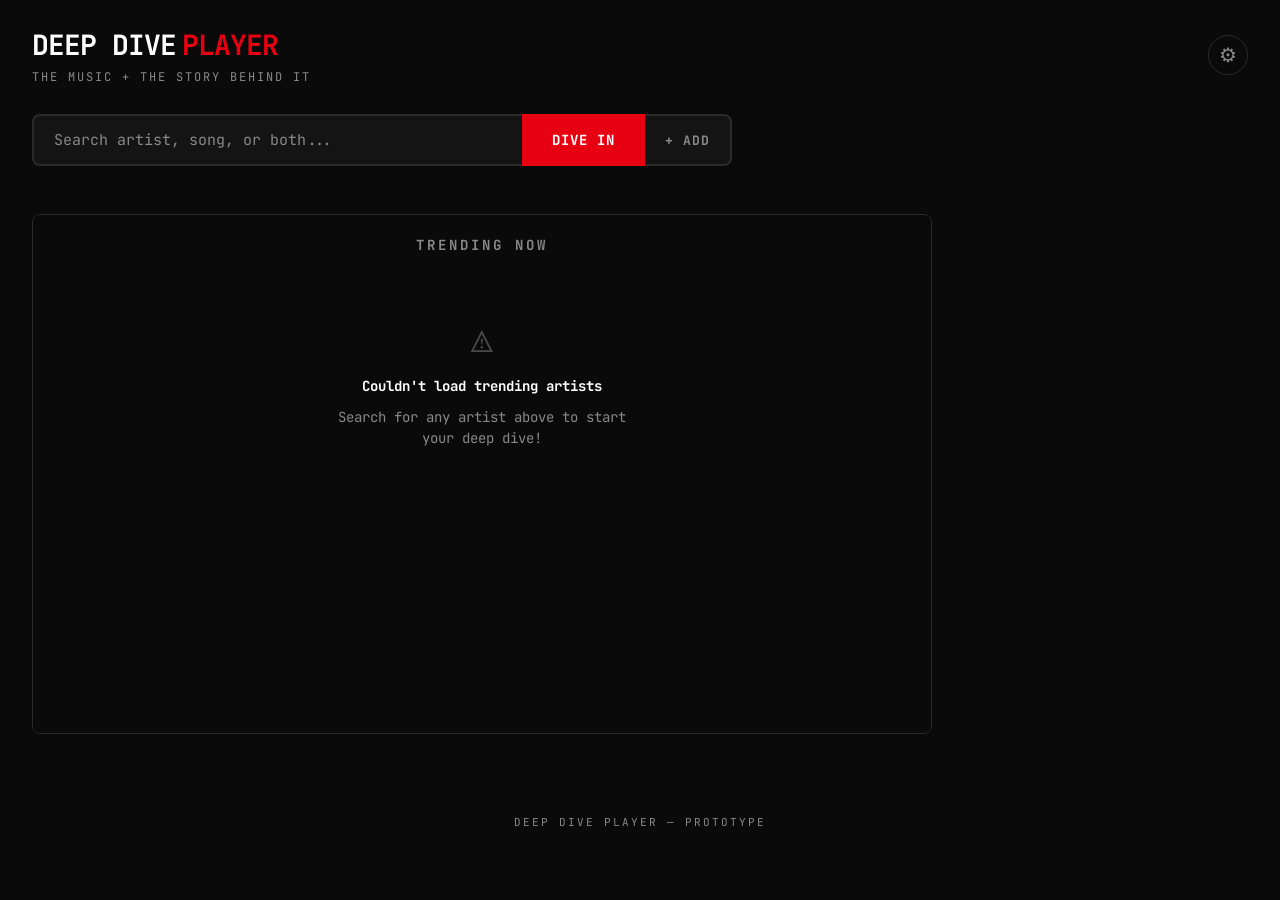
<file: Claude MTV code tst/index.html>
<!DOCTYPE html>
<html lang="en">
<head>
    <meta charset="UTF-8">
    <meta name="viewport" content="width=device-width, initial-scale=1.0">
    <title>Deep Dive Player</title>
    <link rel="stylesheet" href="style.css?v=5">
    <link href="https://fonts.googleapis.com/css2?family=JetBrains+Mono:wght@400;600;700&display=swap" rel="stylesheet">
</head>
<body>
    <!-- API Key Banner -->
    <div id="api-key-banner" class="api-key-banner">
        <span>Enter your YouTube Data API key to get started</span>
        <input type="text" id="api-key-input" placeholder="Paste your API key here..." spellcheck="false">
        <button id="save-key-btn">Save</button>
        <a href="https://console.cloud.google.com/apis/credentials" target="_blank" class="get-key-link">Get a free key</a>
    </div>

    <!-- Header -->
    <header>
        <div class="header-left">
            <h1 class="logo">DEEP DIVE<span class="logo-accent">PLAYER</span></h1>
            <p class="tagline">the music + the story behind it</p>
        </div>
        <button id="settings-btn" class="settings-btn" title="API Key Settings">&#9881;</button>
    </header>

    <!-- Search -->
    <div class="search-container">
        <div class="search-box">
            <input type="text" id="search-input" placeholder="Search artist, song, or both..." autocomplete="off" spellcheck="false">
            <button id="search-btn">DIVE IN</button>
            <button id="add-btn" class="add-btn" title="Add to queue">+ ADD</button>
        </div>
        <div id="search-status" class="search-status"></div>
    </div>

    <!-- Main Content -->
    <main>
        <!-- Player + Social Layout -->
        <div class="player-layout">
        <div class="player-section">
            <div id="player-wrapper" class="player-wrapper">
                <div id="player-placeholder" class="player-placeholder">
                    <div id="trending-container" class="trending-container hidden">
                        <p class="trending-heading">TRENDING NOW</p>
                        <div id="trending-grid" class="trending-grid"></div>
                    </div>
                    <div id="placeholder-fallback" class="placeholder-fallback">
                        <div class="placeholder-icon">&#9654;</div>
                        <p>Search for a song to start your deep dive</p>
                    </div>
                </div>
                <div id="player"></div>
            </div>
            <div id="now-playing" class="now-playing hidden">
                <span id="now-playing-label" class="now-playing-label"></span>
                <span id="clip-badge" class="clip-badge hidden"></span>
                <span id="now-playing-title" class="now-playing-title"></span>
            </div>
        </div>

        <!-- Social Sidebar -->
        <div id="social-sidebar" class="social-sidebar hidden">
            <div class="social-header">
                <span class="social-artist-name" id="social-artist-name"></span>
                <span class="social-label">SOCIAL</span>
            </div>

            <!-- Social Links -->
            <div class="social-links" id="social-links">
                <a id="social-ig" class="social-link social-ig" href="#" target="_blank" rel="noopener">
                    <span class="social-icon">&#9679;</span> Instagram
                </a>
                <a id="social-tiktok" class="social-link social-tiktok" href="#" target="_blank" rel="noopener">
                    <span class="social-icon">&#9679;</span> TikTok
                </a>
                <a id="social-x" class="social-link social-x" href="#" target="_blank" rel="noopener">
                    <span class="social-icon">&#9679;</span> X / Twitter
                </a>
                <a id="social-spotify" class="social-link social-spotify" href="#" target="_blank" rel="noopener">
                    <span class="social-icon">&#9679;</span> Spotify
                </a>
            </div>

            <!-- TikTok Embed Attempt -->
            <div class="social-tiktok-feed">
                <span class="social-feed-label">TIKTOK</span>
                <div id="tiktok-embed-container" class="tiktok-embed-container">
                    <p class="tiktok-placeholder">Loading TikTok...</p>
                </div>
            </div>
        </div>

        </div><!-- /player-layout -->

        <!-- Up Next Carousel -->
        <div id="carousel-section" class="carousel-section hidden">
            <span class="carousel-label">UP NEXT</span>
            <div class="carousel-wrapper">
                <button id="carousel-left" class="carousel-arrow carousel-arrow-left">&#9664;</button>
                <div id="carousel" class="carousel"></div>
                <button id="carousel-right" class="carousel-arrow carousel-arrow-right">&#9654;</button>
            </div>
        </div>

        <!-- Controls -->
        <div id="controls" class="controls hidden">
            <button id="prev-btn" class="control-btn" title="Previous">&#9664;&#9664;</button>
            <button id="play-pause-btn" class="control-btn" title="Play/Pause">&#9654;</button>
            <button id="next-btn" class="control-btn" title="Next">&#9654;&#9654;</button>
            <button id="skip-btn" class="control-btn skip-btn" title="Skip to next video">SKIP &#9654;&#9654;</button>
        </div>

        <!-- Playlist -->
        <div id="playlist-section" class="playlist-section hidden">
            <h2 class="playlist-header">
                <span class="playlist-title">PLAYLIST</span>
                <span id="playlist-count" class="playlist-count"></span>
            </h2>
            <div id="playlist" class="playlist"></div>
        </div>
    </main>

    <footer>
        <p>Deep Dive Player &mdash; Prototype</p>
    </footer>

    <script src="app.js"></script>
</body>
</html>
</file>
<file: Claude MTV code tst/style.css>
*, *::before, *::after {
    margin: 0;
    padding: 0;
    box-sizing: border-box;
}

:root {
    --bg: #0a0a0a;
    --bg-card: #141414;
    --bg-hover: #1e1e1e;
    --border: #2a2a2a;
    --text: #ffffff;
    --text-dim: #888888;
    --accent: #e60012;
    --accent-glow: rgba(230, 0, 18, 0.35);
    --interview: #cccccc;
    --interview-glow: rgba(255, 255, 255, 0.15);
    --font: 'JetBrains Mono', monospace;
}

body {
    font-family: var(--font);
    background: var(--bg);
    color: var(--text);
    min-height: 100vh;
    line-height: 1.5;
}

/* API Key Banner */
.api-key-banner {
    display: flex;
    align-items: center;
    gap: 12px;
    padding: 12px 24px;
    background: linear-gradient(90deg, #1a0a0a, #0a0a0a);
    border-bottom: 1px solid var(--accent);
    font-size: 13px;
    flex-wrap: wrap;
}

.api-key-banner.hidden {
    display: none;
}

.api-key-banner input {
    flex: 1;
    min-width: 200px;
    padding: 6px 12px;
    background: var(--bg);
    border: 1px solid var(--border);
    border-radius: 4px;
    color: var(--text);
    font-family: var(--font);
    font-size: 12px;
}

.api-key-banner button {
    padding: 6px 16px;
    background: var(--accent);
    color: #fff;
    border: none;
    border-radius: 4px;
    font-family: var(--font);
    font-size: 12px;
    font-weight: 700;
    cursor: pointer;
    transition: opacity 0.2s;
}

.api-key-banner button:hover {
    opacity: 0.85;
}

.get-key-link {
    color: var(--accent);
    font-size: 12px;
    text-decoration: none;
    border-bottom: 1px dashed var(--accent);
}

/* Header */
header {
    display: flex;
    justify-content: space-between;
    align-items: center;
    padding: 24px 32px 8px;
}

.logo {
    font-size: 28px;
    font-weight: 700;
    letter-spacing: -1px;
    color: var(--text);
}

.logo-accent {
    color: var(--accent);
    margin-left: 6px;
}

.tagline {
    color: var(--text-dim);
    font-size: 12px;
    letter-spacing: 2px;
    text-transform: uppercase;
    margin-top: 2px;
}

.settings-btn {
    background: none;
    border: 1px solid var(--border);
    border-radius: 50%;
    width: 40px;
    height: 40px;
    font-size: 20px;
    color: var(--text-dim);
    cursor: pointer;
    transition: all 0.2s;
}

.settings-btn:hover {
    color: var(--accent);
    border-color: var(--accent);
}

/* Search */
.search-container {
    padding: 20px 32px;
}

.search-box {
    display: flex;
    gap: 0;
    max-width: 700px;
}

.search-box input {
    flex: 1;
    padding: 14px 20px;
    background: var(--bg-card);
    border: 2px solid var(--border);
    border-right: none;
    border-radius: 8px 0 0 8px;
    color: var(--text);
    font-family: var(--font);
    font-size: 15px;
    outline: none;
    transition: border-color 0.2s;
}

.search-box input:focus {
    border-color: var(--accent);
}

.search-box input::placeholder {
    color: var(--text-dim);
}

.search-box button {
    padding: 14px 28px;
    background: var(--accent);
    color: #fff;
    border: 2px solid var(--accent);
    border-radius: 0 8px 8px 0;
    font-family: var(--font);
    font-size: 14px;
    font-weight: 700;
    letter-spacing: 1px;
    cursor: pointer;
    transition: all 0.2s;
    white-space: nowrap;
}

.search-box button:hover {
    background: #ff1a2a;
    border-color: #ff1a2a;
}

.search-box button:disabled {
    opacity: 0.5;
    cursor: not-allowed;
}

#add-btn {
    padding: 14px 20px;
    background: var(--bg-card);
    color: var(--text-dim);
    border: 2px solid var(--border);
    border-left: none;
    border-radius: 0 8px 8px 0;
    font-size: 13px;
    font-weight: 700;
    letter-spacing: 1px;
}

#add-btn:hover {
    background: var(--bg-hover);
    border-color: var(--text-dim);
    color: #fff;
}

/* Dive In button no longer has right radius when Add is next to it */
.search-box #search-btn {
    border-radius: 0;
}

.search-status {
    margin-top: 10px;
    font-size: 12px;
    color: var(--text-dim);
    min-height: 18px;
}

.search-status.error {
    color: #ff4444;
}

/* Player */
main {
    padding: 0 32px 40px;
}

/* Player + Social Layout */
.player-layout {
    display: flex;
    gap: 20px;
    max-width: 1200px;
}

.player-section {
    flex: 1;
    min-width: 0;
    max-width: 900px;
}

.player-wrapper {
    position: relative;
    width: 100%;
    padding-bottom: 56.25%;
    background: #000;
    border-radius: 8px;
    overflow: hidden;
    border: 1px solid var(--border);
}

.player-wrapper.expanded {
    padding-bottom: 0;
    min-height: 520px;
}

.player-wrapper iframe {
    position: absolute;
    top: 0;
    left: 0;
    width: 100%;
    height: 100%;
    z-index: 1;
}

.player-placeholder {
    z-index: 2;
    background: var(--bg);
}

.player-placeholder.hidden ~ iframe {
    z-index: 2;
}

.player-placeholder {
    position: absolute;
    inset: 0;
    display: flex;
    flex-direction: column;
    align-items: center;
    justify-content: center;
    gap: 16px;
    color: var(--text-dim);
}

.player-placeholder.hidden {
    display: none;
}

.placeholder-icon {
    font-size: 48px;
    opacity: 0.3;
}

.player-placeholder p {
    font-size: 14px;
}

/* Trending Grid */
.trending-container {
    position: absolute;
    inset: 0;
    display: flex;
    flex-direction: column;
    padding: 20px;
    overflow-y: auto;
}

.trending-container.hidden {
    display: none;
}

.trending-heading {
    font-size: 11px;
    font-weight: 700;
    letter-spacing: 3px;
    color: var(--text-dim);
    text-align: center;
    margin-bottom: 16px;
}

.trending-grid {
    display: grid;
    grid-template-columns: repeat(4, 1fr);
    gap: 12px;
    width: 100%;
}

.trending-card {
    display: flex;
    flex-direction: column;
    align-items: center;
    gap: 8px;
    padding: 12px 8px;
    background: rgba(255, 255, 255, 0.04);
    border: 1px solid transparent;
    border-radius: 8px;
    cursor: pointer;
    transition: all 0.25s ease;
}

.trending-card:hover {
    background: rgba(255, 255, 255, 0.08);
    border-color: var(--accent);
    transform: translateY(-3px);
    box-shadow: 0 6px 20px rgba(230, 0, 18, 0.15);
}

.trending-thumb {
    width: 72px;
    height: 72px;
    border-radius: 50%;
    object-fit: cover;
    border: 2px solid var(--border);
    transition: border-color 0.2s;
}

.trending-card:hover .trending-thumb {
    border-color: var(--accent);
}

.trending-name {
    font-size: 11px;
    font-weight: 600;
    color: var(--text);
    text-align: center;
    white-space: nowrap;
    overflow: hidden;
    text-overflow: ellipsis;
    max-width: 100%;
    line-height: 1.3;
}

.trending-grid.fade-out {
    opacity: 0;
    transition: opacity 0.4s ease;
}

.trending-grid.fade-in {
    opacity: 1;
    transition: opacity 0.4s ease;
}

.trending-fallback {
    grid-column: 1 / -1;
    display: flex;
    flex-direction: column;
    align-items: center;
    justify-content: center;
    gap: 10px;
    padding: 40px 20px;
    text-align: center;
}

.trending-fallback-icon {
    font-size: 36px;
    opacity: 0.5;
}

.trending-fallback-title {
    font-size: 14px;
    font-weight: 700;
    color: var(--text);
}

.trending-fallback-text {
    font-size: 12px;
    color: var(--text-dim);
    max-width: 320px;
    line-height: 1.5;
}

.placeholder-fallback {
    display: flex;
    flex-direction: column;
    align-items: center;
    justify-content: center;
    gap: 16px;
    width: 100%;
    height: 100%;
    color: var(--text-dim);
}

.placeholder-fallback.hidden {
    display: none;
}

/* Now Playing */
.now-playing {
    display: flex;
    align-items: center;
    gap: 10px;
    margin-top: 12px;
    padding: 10px 16px;
    background: var(--bg-card);
    border-radius: 6px;
    border: 1px solid var(--border);
    font-size: 13px;
    overflow: hidden;
}

.now-playing.hidden {
    display: none;
}

.now-playing-label {
    font-weight: 700;
    text-transform: uppercase;
    letter-spacing: 1px;
    font-size: 10px;
    padding: 3px 8px;
    border-radius: 3px;
    white-space: nowrap;
    flex-shrink: 0;
}

.now-playing-label.music-video {
    background: var(--accent);
    color: #fff;
}

.now-playing-label.interview {
    background: #ffffff;
    color: #000;
}

/* Social Sidebar */
.social-sidebar {
    width: 260px;
    flex-shrink: 0;
    display: flex;
    flex-direction: column;
    gap: 16px;
}

.social-sidebar.hidden {
    display: none;
}

.social-header {
    display: flex;
    flex-direction: column;
    gap: 4px;
}

.social-artist-name {
    font-size: 16px;
    font-weight: 700;
    color: #fff;
    white-space: nowrap;
    overflow: hidden;
    text-overflow: ellipsis;
}

.social-label {
    font-size: 10px;
    font-weight: 700;
    letter-spacing: 2px;
    color: var(--text-dim);
}

.social-links {
    display: flex;
    flex-direction: column;
    gap: 6px;
}

.social-link {
    display: flex;
    align-items: center;
    gap: 10px;
    padding: 10px 14px;
    background: var(--bg-card);
    border: 1px solid var(--border);
    border-radius: 6px;
    color: var(--text);
    text-decoration: none;
    font-family: var(--font);
    font-size: 12px;
    font-weight: 600;
    transition: all 0.2s;
}

.social-link:hover {
    border-color: var(--text-dim);
    background: var(--bg-hover);
}

.social-icon {
    font-size: 14px;
}

.social-ig .social-icon { color: #E4405F; }
.social-tiktok .social-icon { color: #fff; }
.social-x .social-icon { color: #fff; }
.social-spotify .social-icon { color: #1DB954; }

.social-ig:hover { border-color: #E4405F; }
.social-tiktok:hover { border-color: #fff; }
.social-x:hover { border-color: #fff; }
.social-spotify:hover { border-color: #1DB954; }

.social-tiktok-feed {
    display: flex;
    flex-direction: column;
    gap: 8px;
    flex: 1;
    min-height: 0;
}

.social-feed-label {
    font-size: 10px;
    font-weight: 700;
    letter-spacing: 2px;
    color: var(--text-dim);
}

.tiktok-embed-container {
    flex: 1;
    background: var(--bg-card);
    border: 1px solid var(--border);
    border-radius: 6px;
    overflow: hidden;
    min-height: 300px;
    position: relative;
}

.tiktok-embed-container iframe {
    width: 100%;
    height: 100%;
    border: none;
    position: absolute;
    inset: 0;
}

.tiktok-placeholder {
    position: absolute;
    inset: 0;
    display: flex;
    align-items: center;
    justify-content: center;
    color: var(--text-dim);
    font-size: 12px;
}

.tiktok-blocked {
    position: absolute;
    inset: 0;
    display: flex;
    flex-direction: column;
    align-items: center;
    justify-content: center;
    gap: 8px;
    color: var(--text-dim);
    font-size: 11px;
    text-align: center;
    padding: 16px;
}

.tiktok-blocked a {
    color: var(--accent);
    text-decoration: none;
    font-weight: 700;
    border-bottom: 1px dashed var(--accent);
}

.now-playing-label.fan-short {
    background: #ff3366;
    color: #fff;
}

.clip-badge {
    font-size: 10px;
    font-weight: 700;
    padding: 2px 8px;
    background: #333;
    color: #fff;
    border-radius: 3px;
    white-space: nowrap;
    flex-shrink: 0;
}

.clip-badge.hidden {
    display: none;
}

.now-playing-title {
    white-space: nowrap;
    overflow: hidden;
    text-overflow: ellipsis;
}

.clip-tag {
    display: inline-block;
    font-size: 9px;
    padding: 1px 5px;
    background: #333;
    color: #fff;
    border-radius: 3px;
    margin-left: 6px;
    vertical-align: middle;
}

/* Carousel */
.carousel-section {
    margin-top: 16px;
    max-width: 900px;
}

.carousel-section.hidden {
    display: none;
}

.carousel-label {
    font-size: 10px;
    font-weight: 700;
    letter-spacing: 2px;
    color: var(--text-dim);
    display: block;
    margin-bottom: 8px;
}

.carousel-wrapper {
    display: flex;
    align-items: center;
    gap: 8px;
}

.carousel {
    display: flex;
    gap: 10px;
    overflow-x: auto;
    scroll-behavior: smooth;
    scrollbar-width: none;
    -ms-overflow-style: none;
    flex: 1;
    padding: 4px 0;
}

.carousel::-webkit-scrollbar {
    display: none;
}

.carousel-arrow {
    background: var(--bg-card);
    border: 1px solid var(--border);
    border-radius: 50%;
    width: 32px;
    height: 32px;
    color: var(--text-dim);
    font-size: 12px;
    cursor: pointer;
    flex-shrink: 0;
    display: flex;
    align-items: center;
    justify-content: center;
    transition: all 0.2s;
    font-family: var(--font);
}

.carousel-arrow:hover {
    color: #fff;
    border-color: var(--accent);
    background: var(--bg-hover);
}

.carousel-item {
    flex-shrink: 0;
    width: 140px;
    cursor: pointer;
    border-radius: 6px;
    overflow: hidden;
    border: 2px solid transparent;
    transition: all 0.2s;
    background: var(--bg-card);
}

.carousel-item:hover {
    border-color: var(--border);
    transform: translateY(-2px);
}

.carousel-item.active {
    border-color: var(--accent);
    box-shadow: 0 0 10px var(--accent-glow);
}

.carousel-item.interview-item.active {
    border-color: #fff;
    box-shadow: 0 0 10px rgba(255, 255, 255, 0.15);
}

.carousel-thumb {
    width: 100%;
    height: 79px;
    object-fit: cover;
    display: block;
}

.carousel-info {
    padding: 6px 8px;
}

.carousel-item-title {
    font-size: 10px;
    color: var(--text);
    white-space: nowrap;
    overflow: hidden;
    text-overflow: ellipsis;
    line-height: 1.3;
}

.carousel-item-type {
    font-size: 8px;
    font-weight: 700;
    text-transform: uppercase;
    letter-spacing: 1px;
    margin-top: 2px;
}

.carousel-item-type.type-music {
    color: var(--accent);
}

.carousel-item-type.type-interview {
    color: #fff;
}

.carousel-item-type.type-short {
    color: #ff3366;
}

.carousel-item.short-item.active {
    border-color: #ff3366;
    box-shadow: 0 0 10px rgba(255, 51, 102, 0.3);
}

.carousel-divider {
    flex-shrink: 0;
    display: flex;
    flex-direction: column;
    align-items: center;
    justify-content: center;
    padding: 0 8px;
    min-width: 80px;
}

.carousel-divider-label {
    font-size: 8px;
    color: var(--text-dim);
    text-transform: uppercase;
    letter-spacing: 1px;
    white-space: nowrap;
}

.carousel-divider-artist {
    font-size: 11px;
    font-weight: 700;
    color: var(--accent);
    white-space: nowrap;
    margin-top: 2px;
}

/* Controls */
.controls {
    display: flex;
    gap: 8px;
    margin-top: 12px;
    max-width: 900px;
}

.controls.hidden {
    display: none;
}

.control-btn {
    padding: 10px 20px;
    background: var(--bg-card);
    border: 1px solid var(--border);
    border-radius: 6px;
    color: var(--text);
    font-family: var(--font);
    font-size: 14px;
    cursor: pointer;
    transition: all 0.2s;
}

.control-btn:hover {
    background: var(--bg-hover);
    border-color: var(--accent);
    color: var(--accent);
}

.skip-btn {
    margin-left: auto;
    background: var(--accent);
    color: #fff;
    border-color: var(--accent);
    font-size: 12px;
    letter-spacing: 1px;
}

.skip-btn:hover {
    background: #ff1a2a;
    border-color: #ff1a2a;
    color: #fff;
}

/* Playlist */
.playlist-section {
    margin-top: 32px;
    max-width: 900px;
}

.playlist-section.hidden {
    display: none;
}

.playlist-header {
    display: flex;
    align-items: center;
    gap: 12px;
    margin-bottom: 16px;
}

.playlist-title {
    font-size: 14px;
    letter-spacing: 3px;
    color: var(--text-dim);
}

.playlist-count {
    font-size: 12px;
    color: var(--text-dim);
    padding: 2px 8px;
    background: var(--bg-card);
    border-radius: 10px;
}

.playlist {
    display: flex;
    flex-direction: column;
    gap: 4px;
}

.playlist-item {
    display: flex;
    align-items: center;
    gap: 14px;
    padding: 10px 14px;
    background: var(--bg-card);
    border: 1px solid transparent;
    border-radius: 6px;
    cursor: pointer;
    transition: all 0.2s;
}

.playlist-item:hover {
    background: var(--bg-hover);
    border-color: var(--border);
}

.playlist-item.active {
    border-color: var(--accent);
    box-shadow: 0 0 12px var(--accent-glow);
}

.playlist-item.active.interview-item {
    border-color: #ffffff;
    box-shadow: 0 0 12px rgba(255, 255, 255, 0.15);
}

.playlist-item.active.short-item {
    border-color: #ff3366;
    box-shadow: 0 0 12px rgba(255, 51, 102, 0.3);
}

.playlist-item-index {
    font-size: 12px;
    color: var(--text-dim);
    width: 20px;
    text-align: center;
    flex-shrink: 0;
}

.playlist-item.active .playlist-item-index {
    color: var(--accent);
}

.playlist-item-thumb {
    width: 80px;
    height: 45px;
    border-radius: 4px;
    object-fit: cover;
    flex-shrink: 0;
    background: var(--bg);
}

.playlist-item-info {
    flex: 1;
    min-width: 0;
}

.playlist-item-title {
    font-size: 13px;
    white-space: nowrap;
    overflow: hidden;
    text-overflow: ellipsis;
}

.playlist-item-type {
    font-size: 10px;
    font-weight: 700;
    text-transform: uppercase;
    letter-spacing: 1px;
    margin-top: 3px;
}

.type-music {
    color: var(--accent);
}

.type-interview {
    color: #ffffff;
}

.type-short {
    color: #ff3366;
}

.playlist-item-remove {
    background: none;
    border: none;
    color: var(--text-dim);
    cursor: pointer;
    font-size: 16px;
    padding: 4px 8px;
    border-radius: 4px;
    opacity: 0;
    transition: all 0.2s;
}

.playlist-item:hover .playlist-item-remove {
    opacity: 1;
}

.playlist-item-remove:hover {
    color: var(--accent);
    background: rgba(230, 0, 18, 0.1);
}

/* Artist Divider */
.playlist-divider {
    display: flex;
    align-items: center;
    gap: 12px;
    padding: 16px 14px;
    margin: 12px 0 4px;
    border-top: 1px solid var(--border);
}

.divider-label {
    font-size: 11px;
    color: var(--text-dim);
    text-transform: uppercase;
    letter-spacing: 1px;
    white-space: nowrap;
}

.divider-artist {
    font-size: 16px;
    font-weight: 700;
    color: var(--accent);
    letter-spacing: -0.5px;
}

/* Footer */
footer {
    padding: 40px 32px 24px;
    text-align: center;
    font-size: 11px;
    color: var(--text-dim);
    letter-spacing: 2px;
    text-transform: uppercase;
}

/* Responsive */
@media (max-width: 640px) {
    header {
        padding: 16px 16px 8px;
    }

    .logo {
        font-size: 20px;
    }

    .search-container {
        padding: 16px;
    }

    .search-box input {
        padding: 12px 14px;
        font-size: 14px;
    }

    .search-box button {
        padding: 12px 16px;
        font-size: 12px;
    }

    main {
        padding: 0 16px 32px;
    }

    .player-layout {
        flex-direction: column;
    }

    .social-sidebar {
        width: 100%;
    }

    .trending-grid {
        grid-template-columns: repeat(2, 1fr);
        gap: 8px;
    }

    .trending-thumb {
        width: 56px;
        height: 56px;
    }

    .trending-card {
        padding: 8px 6px;
    }

    .playlist-item-thumb {
        width: 60px;
        height: 34px;
    }

    .api-key-banner {
        padding: 10px 16px;
        font-size: 12px;
    }
}
</file>
